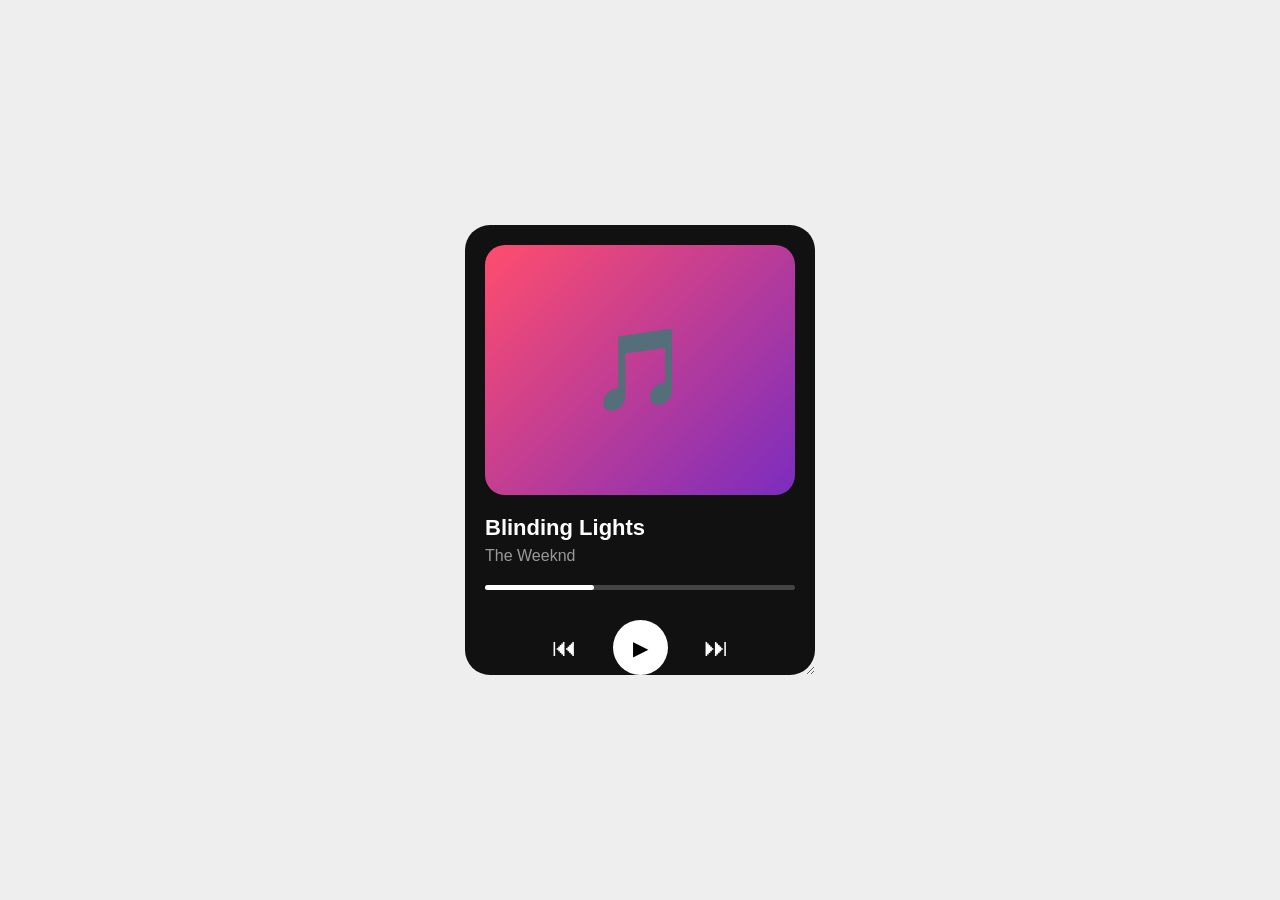
<file: javascript/index.html>
<!DOCTYPE html>
<html>
<head>
  <title>Music Player</title>

  <style>
    * {
      box-sizing: border-box;
    }

    body {
      margin: 0;
      height: 100vh;
      display: flex;
      justify-content: center;
      align-items: center;
      background: #eee;
      font-family: Arial, sans-serif;
    }

    .player {
      width: 350px;
      height: 450px;

      min-width: 300px;
      max-width: 600px;

      background: #111;
      color: white;

      border-radius: 25px;
      padding: 20px;

      /* Only X-axis resize */
      resize: horizontal;
      overflow: auto;
    }

    .cover {
      width: 100%;
      height: 250px;

      background: linear-gradient(135deg, #ff4d6d, #7b2cbf);
      border-radius: 20px;

      display: flex;
      justify-content: center;
      align-items: center;

      font-size: 80px;
    }

    .song-info {
      margin-top: 20px;
    }

    .song-name {
      font-size: 22px;
      font-weight: bold;
    }

    .artist {
      margin-top: 6px;
      color: #999;
    }

    .progress {
      width: 100%;
      height: 5px;
      background: #444;
      border-radius: 10px;
      margin-top: 20px;
    }

    .progress-bar {
      width: 35%;
      height: 100%;
      background: white;
      border-radius: 10px;
    }

    .controls {
      display: flex;
      justify-content: center;
      align-items: center;
      gap: 30px;
      margin-top: 30px;
    }

    button {
      border: none;
      background: transparent;
      color: white;
      font-size: 25px;
      cursor: pointer;
    }

    .play {
      width: 55px;
      height: 55px;

      border-radius: 50%;
      background: white;
      color: black;

      font-size: 20px;
    }
  </style>
</head>

<body>

  <div class="player">

    <div class="cover">
      🎵
    </div>

    <div class="song-info">
      <div class="song-name">
        Blinding Lights
      </div>

      <div class="artist">
        The Weeknd
      </div>
    </div>

    <div class="progress">
      <div class="progress-bar"></div>
    </div>

    <div class="controls">

      <button id="prev">
        ⏮
      </button>

      <button class="play" id="play">
        ▶
      </button>

      <button id="next">
        ⏭
      </button>

    </div>

  </div>


  <script>

    const player = document.querySelector(".player");

    const play = document.querySelector("#play");


    // Detect player resize
    const observer = new ResizeObserver(() => {

      console.log("Width:", player.offsetWidth);

    });

    observer.observe(player);


    // Play / Pause
    let isPlaying = false;

    play.addEventListener("click", () => {

      isPlaying = !isPlaying;

      if (isPlaying) {

        play.textContent = "⏸";

      } else {

        play.textContent = "▶";

      }

    });

  </script>

</body>
</html>
</file>
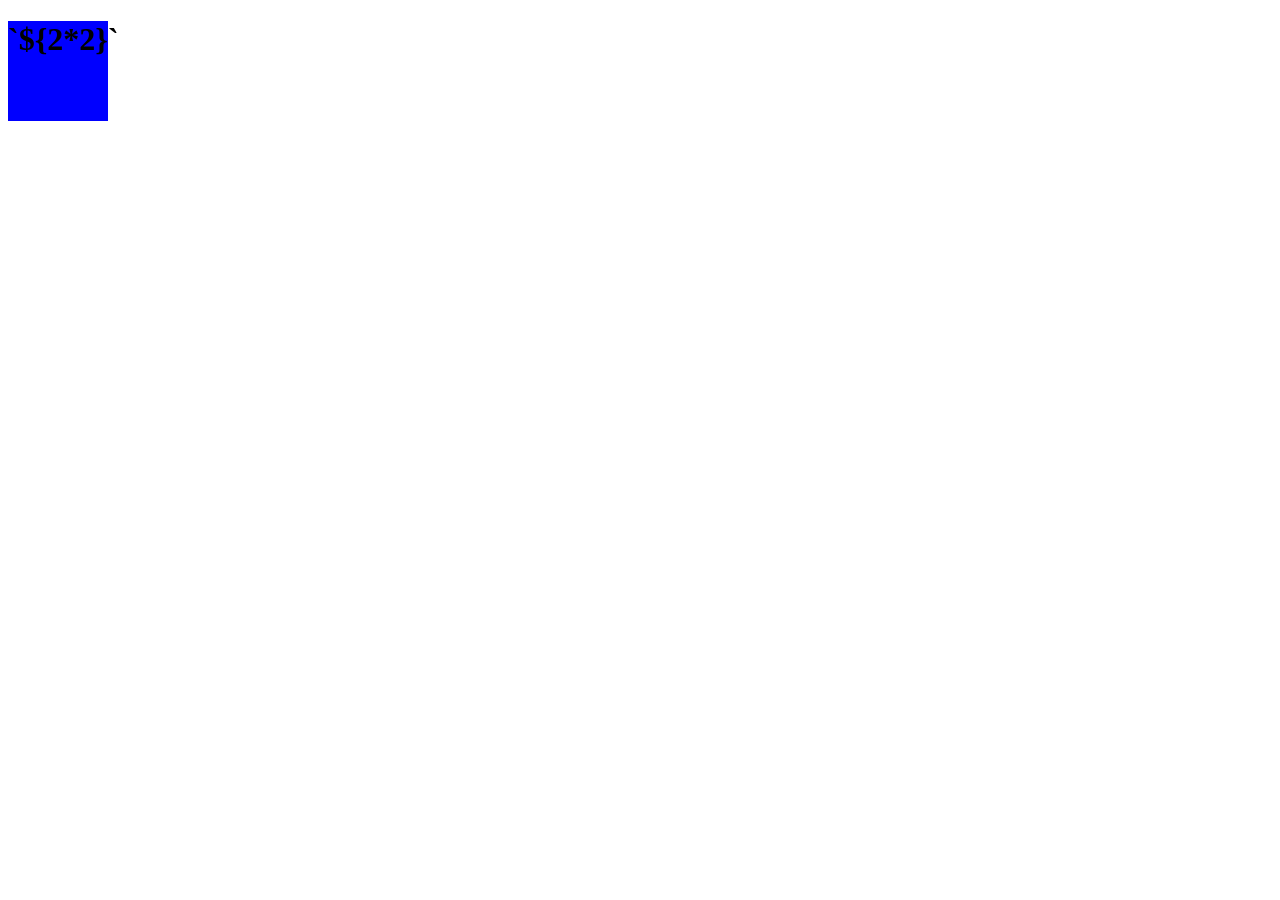
<file: css/media/index.html>
<!DOCTYPE html>
<html lang="en">
<head>
    <meta charset="UTF-8">
    <meta name="viewport" content="width=device-width, initial-scale=1.0">
    <title>Document</title>
    <style>

        div{
            width: 100px;
            height: 100px;
            background-color: blue;
        }
        @media(max-width: 300px){
            .div{
              background-color: green;
            }

        }
        @media(min-width: 300px) and (max-width: 400px){
            .div{
              background-color: pink;
            }

        }

        @media(min-width: 400px) and (max-width: 600px){
            .div{
              background-color: red;
            }

        }
        @media(min-width: 600px){
            .div{
                background-color: blue;
            }
        }
    </style>
</head>
<body>
    <div class="div">

<h1> `${2*2}`</h1>
    </div>
    
</body>
</html>
</file>
